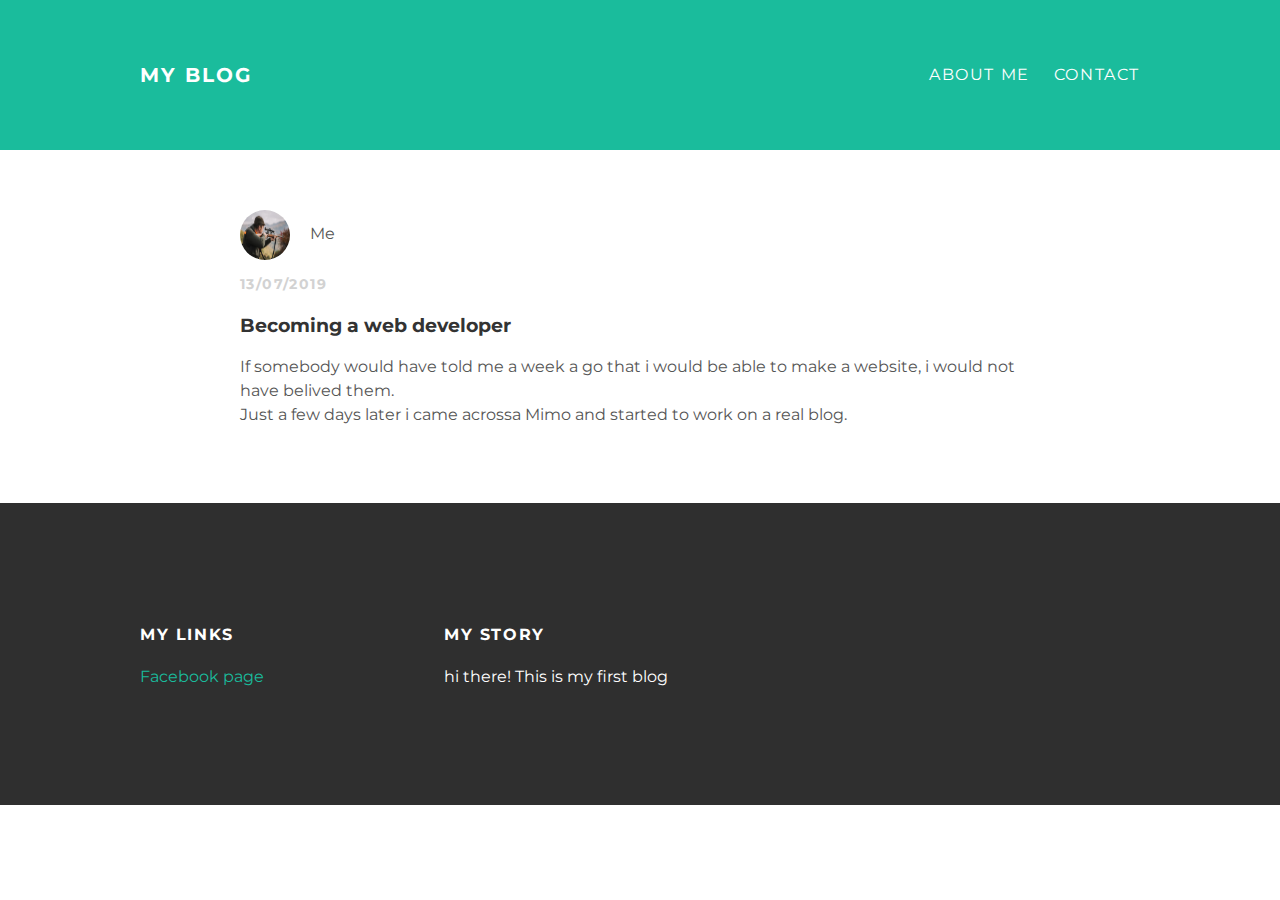
<file: index.html>
<!DOCTYPE html>
<html>
<head>
<title>My blog</title>
<link rel="stylesheet" type="text/css" href="styles.css">
</head>
<body>
  <div id="header">
  <div class="container">
    <a id="header-title" href="index.html">My blog</a>
    <ul id="header-nav">
      <li><a href="about.html">About Me</a></li>
      <li><a href="mailto:daniel.achim04@yahoo.com">Contact</a></li>
      </ul>
  </div>
  </div>
  <div id="content">
    <div class="container">
      <div class="post">
        <div class="post-author">
          <img src="0_Hunter-aiming-wild-boar-portrait.jpg">
          <span>Me</span>
          </div>
          <p class="post-date">13/07/2019</p>
          <h3 class="post-title">Becoming a web developer</h3>
          <div class="post-content">
            <p>If somebody would have told me a week a go that i would be able to make a website, i would not have belived them.<br>
            Just a few days later i came acrossa Mimo and started to work on a real blog.</p>
          </div>
        </div>
      </div>
    </div>
  <div id="footer">
    <div class="container">
      <div class="column">
        <h4>My links</h4>
        <p>
          <a href="https://www.facebook.com/profile.php?id=100008847486857">Facebook page</a>
          <br>
          <a href=""></a>
          </p>
        </div>
        <div class="column">
          <h4>My story</h4>
          <p>hi there! This is my first blog</p>
          </div>
      </div>
    </div>
</body>
</html>
</file>
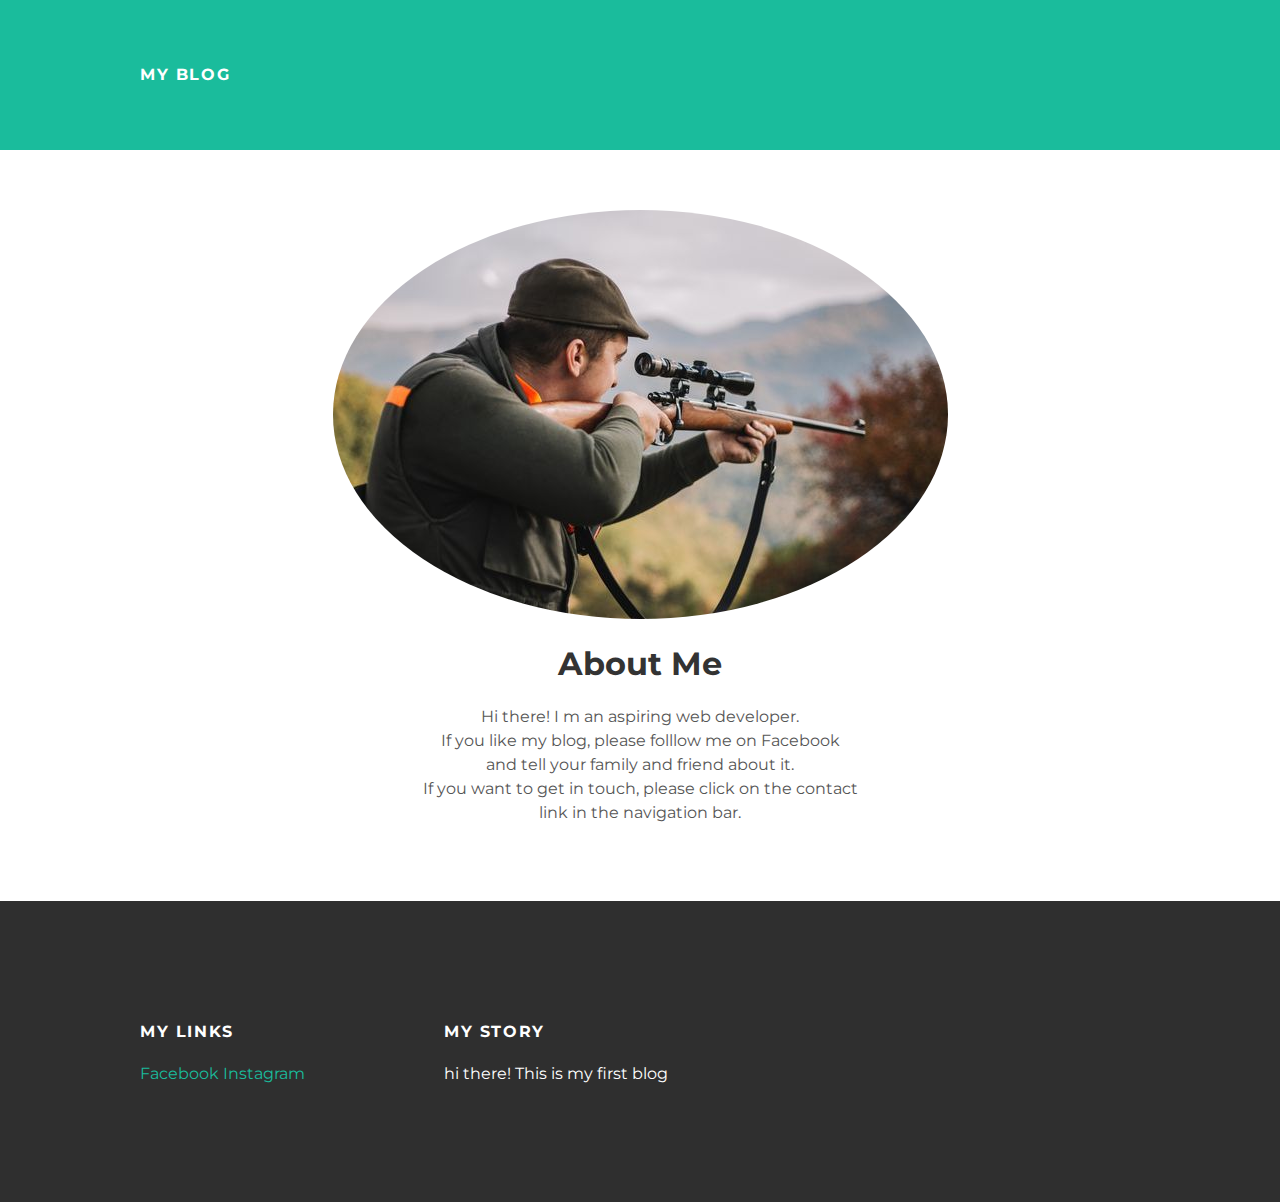
<file: about.html>
<!DOCTYPE html>
<html>
<head>
<title>My blog</title>
<link rel="stylesheet" type="text/css" href="styles.css">
</head>
<body>
  <div id="header">
  <div class="container">
    <a href="index.html"><strong>My blog</strong></a>
  </div>
  </div>
  <div id="content">
    <div class="container">
      <div class="about">
        <div class="about-author">
          <img src="0_Hunter-aiming-wild-boar-portrait.jpg"
          </div>
          <h1 class="about-title">About Me</h1>
          <div class="about-content">
            <p>Hi there! I m an aspiring web developer.<br>
            If you like my blog, please folllow me on Facebook<br> and tell your family and friend about it.<br>If you want to get in touch, please click on the contact<br> link in the navigation bar.</p>
          </div>
        </div>
      </div>
    </div>
  <div id="footer">
    <div class="container">
      <div class="column">
        <h4>My links</h4>
        <p>
          <a href="#">Facebook</a>
          <a href="#">Instagram</a>
          </p>
        </div>
        <div class="column">
          <h4>My story</h4>
          <p>hi there! This is my first blog</p>
          </div>
      </div>
    </div>
</body>
</html>
</file>
<file: styles.css>
@import url(http://fonts.googleapis.com/css?family=Montserrat:400,700);

body{
  color: #555;
  margin: 0;

  font-family: 'Montserrat', sans-serif;
}

#header {
  background-color: #1abc9c;
  height: 150px;
  line-height: 150px;
}

#header a {
  color: white;
  text-decoration: none;

  text-transform: uppercase;
  letter-spacing: 0.1em;
}

#header a:hover{
  color: #222;
}

#header-title{
  display: block;
  float: left;

  font-size: 20px;
  font-weight: bold;
}

#header-nav{
  display: block;
  float: right;
  margin-top: 0;
}

#header-nav li{
  display: inline;
  padding-left: 20px;
}

.container{
  max-width: 1000px;
  margin: 0 auto;
}

#footer {
  background-color: #2f2f2f;
  padding: 100px 0;
}
.column{
  min-width: 300px;
  display: inline-block;
  vertical-align: top;
}

#footer h4{
  color: white;
  text-transform: uppercase;
  letter-spacing: 0.1em;
}

#footer p{
  color: white;
}

a{
  color: #1abc9c;
  text-decoration: none;
}
a:hover{
  color: #F6A623;
}

.post {
  max-width: 800px;
  margin: 0 auto;
  padding: 60px 0;
}

.post-author img{
  width: 50px;
  height: 50px;
  vertical-align: middle;
}

.post-author span {
  margin-left: 16px;
}

.post-date {
  color: #D2D2D2;

  font-size: 14px;
  font-weight: bold;

  text-transform: uppercase;
  letter-spacing: 0.1em;
}

h1, h2, h3, h4 {
  color: #333;
}

p{
  line-height: 1.5;
}

.post, .about {
  max-width: 800px;
  margin: 0 auto;
  padding: 60px 0;
}

.about {
  text-align: center;
}

.post-author img,
.about-author img {
  border-radius: 50%;
}
</file>
